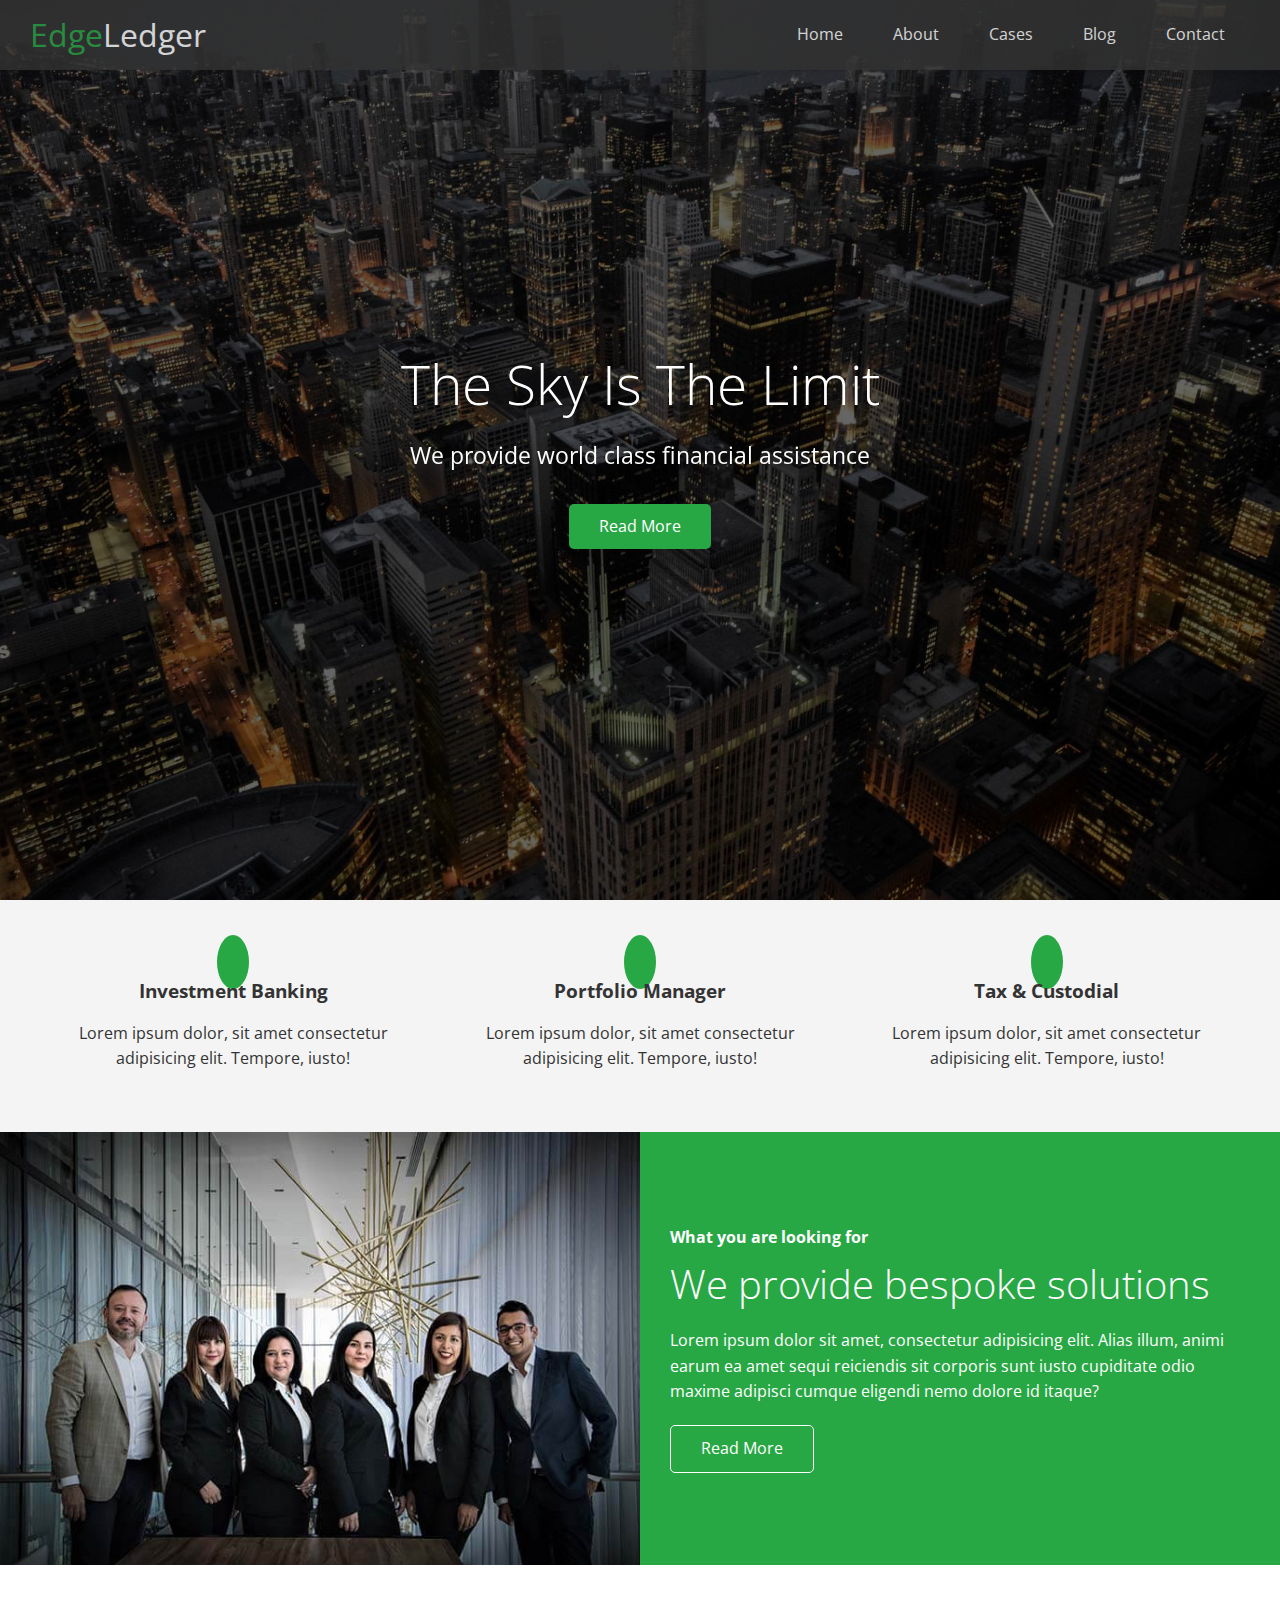
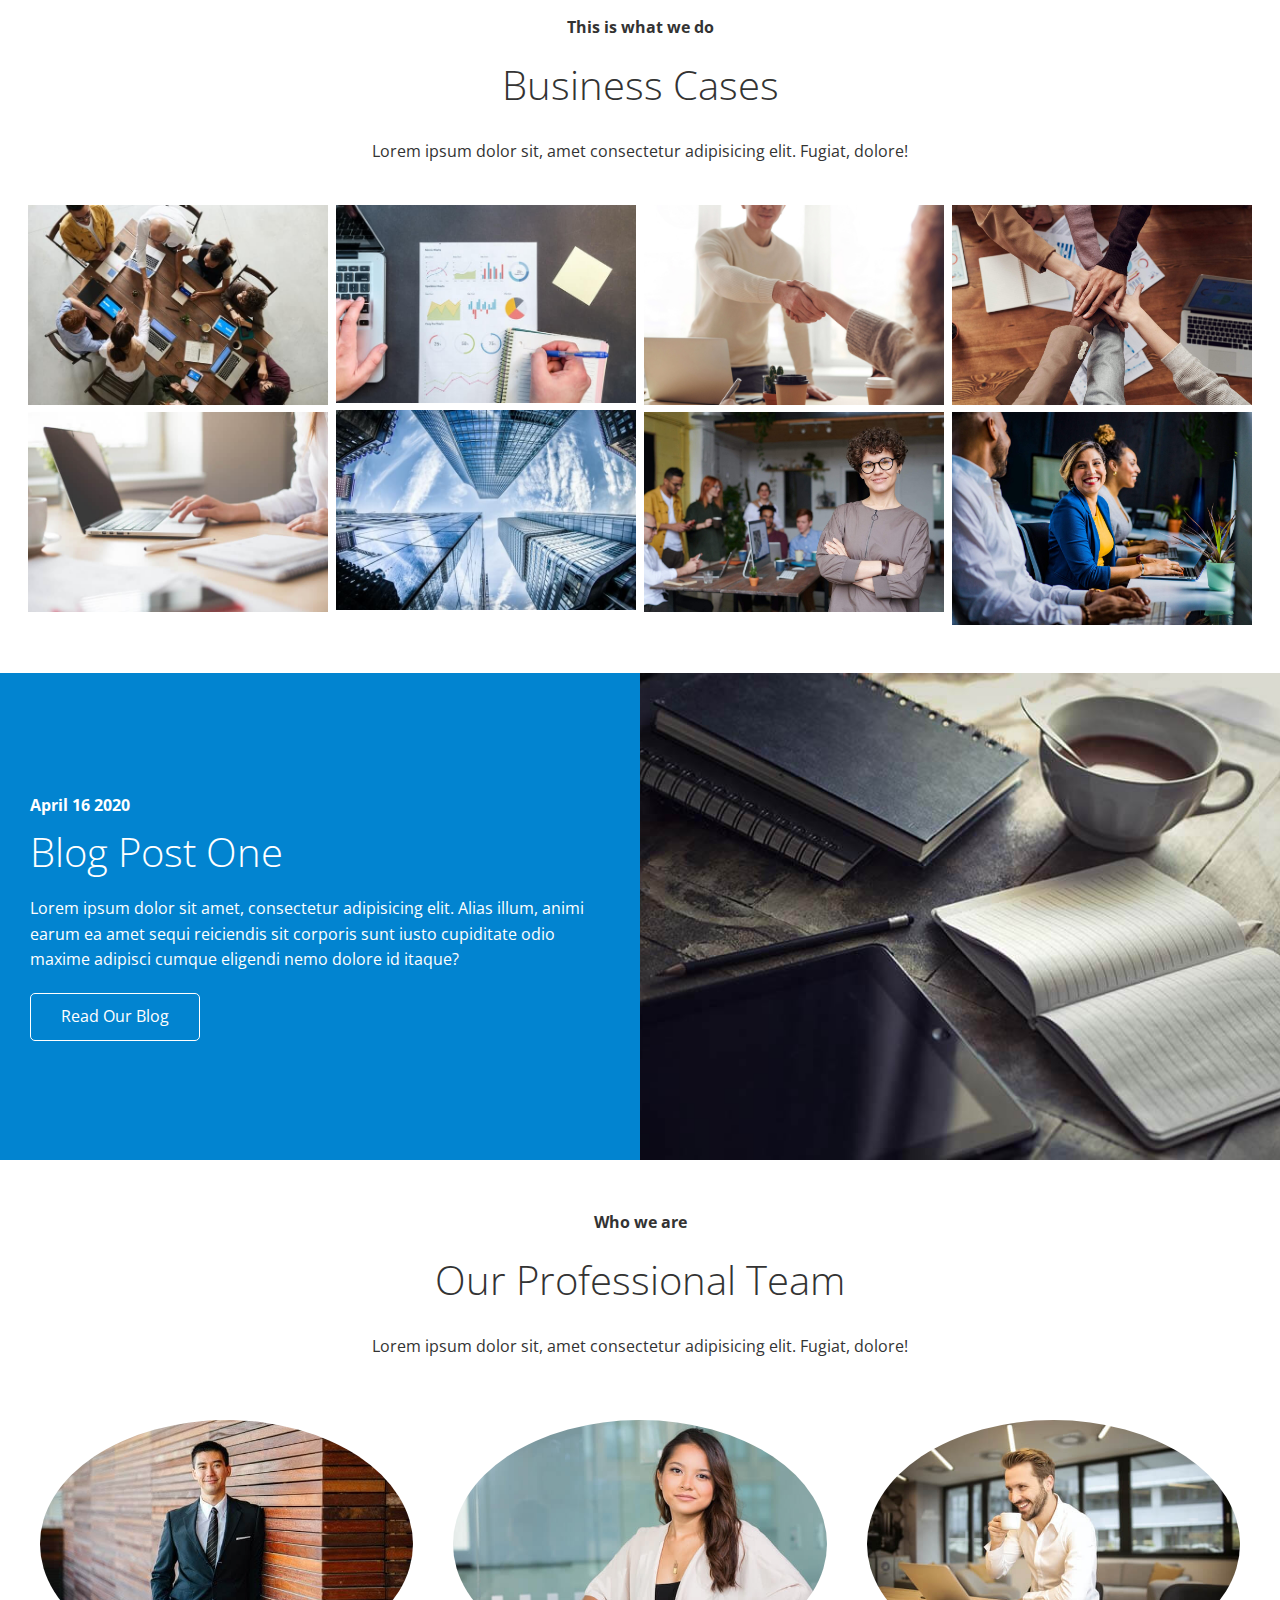
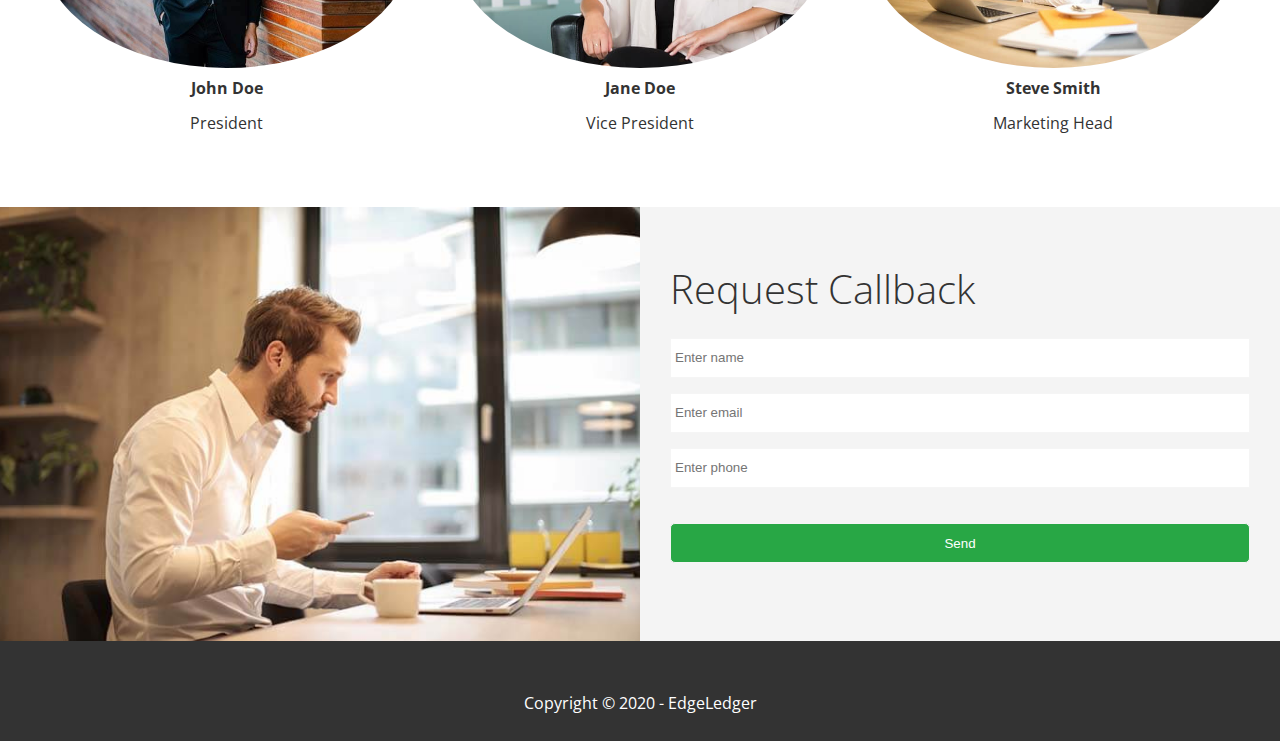
<file: index.html>
<!DOCTYPE html>
<html lang="en">
  <head>
    <meta charset="UTF-8" />
    <meta name="viewport" content="width=device-width, initial-scale=1.0" />
    <link rel="shortcut icon" type="image/x-icon" href="/favicon.ico" />
    <link
      rel="stylesheet"
      href="https://cdnjs.cloudflare.com/ajax/libs/font-awesome/5.13.0/css/all.min.css"
      integrity="sha256-h20CPZ0QyXlBuAw7A+KluUYx/3pK+c7lYEpqLTlxjYQ="
      crossorigin="anonymous"
    />
    <link rel="stylesheet" href="css/lightbox.min.css" />
    <link rel="stylesheet" href="css/utilities.css" />
    <link rel="stylesheet" href="css/style.css" />
    <title>Welcome To EdgeLedger</title>
  </head>
  <body id="home">
    <header class="hero">
      <div id="navbar" class="navbar top">
        <h1 class="logo">
          <span class="text-primary"><i class="fas fa-book-open"></i> Edge</span
          >Ledger
        </h1>
        <nav>
          <ul>
            <li><a href="#home">Home</a></li>
            <li><a href="#about">About</a></li>
            <li><a href="#cases">Cases</a></li>
            <li><a href="#blog">Blog</a></li>
            <li><a href="#contact">Contact</a></li>
          </ul>
        </nav>
      </div>

      <div class="content">
        <h1>The Sky Is The Limit</h1>
        <p>We provide world class financial assistance</p>
        <a href="#about" class="btn"
          ><i class="fas fa-chevron-right"></i> Read More</a
        >
      </div>
    </header>

    <main>
      <!-- About: Icons -->
      <section id="about" class="icons bg-light">
        <div class="flex-items">
          <div>
            <i class="fas fa-university fa-2x"></i>
            <div>
              <h3>Investment Banking</h3>
              <p>
                Lorem ipsum dolor, sit amet consectetur adipisicing elit.
                Tempore, iusto!
              </p>
            </div>
          </div>
          <div>
            <i class="fas fa-book-reader fa-2x"></i>
            <div>
              <h3>Portfolio Manager</h3>
              <p>
                Lorem ipsum dolor, sit amet consectetur adipisicing elit.
                Tempore, iusto!
              </p>
            </div>
          </div>
          <div>
            <i class="fas fa-pencil-alt fa-2x"></i>
            <div>
              <h3>Tax & Custodial</h3>
              <p>
                Lorem ipsum dolor, sit amet consectetur adipisicing elit.
                Tempore, iusto!
              </p>
            </div>
          </div>
        </div>
      </section>

      <!-- About:Solutions -->
      <section class="solutions flex-columns">
        <div class="row">
          <div class="column">
            <div class="column-1">
              <img src="images/home/people.jpg" alt="" />
            </div>
          </div>
          <div class="column">
            <div class="column-2 bg-primary">
              <h4>What you are looking for</h4>
              <h2>We provide bespoke solutions</h2>
              <p>
                Lorem ipsum dolor sit amet, consectetur adipisicing elit. Alias
                illum, animi earum ea amet sequi reiciendis sit corporis sunt
                iusto cupiditate odio maxime adipisci cumque eligendi nemo
                dolore id itaque?
              </p>
              <a href="#" class="btn btn-outline">
                <i class="fas fa-chevron"></i>
                Read More
              </a>
            </div>
          </div>
        </div>
      </section>

      <!-- Cases -->
      <section id="cases" class="cases flex-grid section-padding">
        <header class="section-header">
          <h4>This is what we do</h4>
          <h2>Business Cases</h2>
          <p>
            Lorem ipsum dolor sit, amet consectetur adipisicing elit. Fugiat,
            dolore!
          </p>
        </header>
        <div class="row">
          <div class="column">
            <a
              href="images/cases/cases1.jpg"
              data-lightbox="cases"
              data-title="Lorem ipsum dolor sit, amet consectetur adipisicing elit. Fugiat,
              dolore!"
            >
              <img src="images/cases/cases1.jpg" alt="" />
            </a>
            <a
              href="images/cases/cases2.jpg"
              data-lightbox="cases"
              data-title="Lorem ipsum dolor sit, amet consectetur adipisicing elit. Fugiat,
              dolore!"
            >
              <img src="images/cases/cases2.jpg" alt="" />
            </a>
          </div>
          <div class="column">
            <a
              href="images/cases/cases3.jpg"
              data-lightbox="cases"
              data-title="Lorem ipsum dolor sit, amet consectetur adipisicing elit. Fugiat,
            dolore!"
            >
              <img src="images/cases/cases3.jpg" alt="" />
            </a>
            <a
              href="images/cases/cases4.jpg"
              data-lightbox="cases"
              data-title="Lorem ipsum dolor sit, amet consectetur adipisicing elit. Fugiat,
              dolore!"
            >
              <img src="images/cases/cases4.jpg" alt="" />
            </a>
          </div>
          <div class="column">
            <a
              href="images/cases/cases5.jpg"
              data-lightbox="cases"
              data-title="Lorem ipsum dolor sit, amet consectetur adipisicing elit. Fugiat,
            dolore!"
            >
              <img src="images/cases/cases5.jpg" alt="" />
            </a>
            <a
              href="images/cases/cases6.jpg"
              data-lightbox="cases"
              data-title="Lorem ipsum dolor sit, amet consectetur adipisicing elit. Fugiat,
              dolore!"
            >
              <img src="images/cases/cases6.jpg" alt="" />
            </a>
          </div>
          <div class="column">
            <a
              href="images/cases/cases7.jpg"
              data-lightbox="cases"
              data-title="Lorem ipsum dolor sit, amet consectetur adipisicing elit. Fugiat,
            dolore!"
            >
              <img src="images/cases/cases7.jpg" alt="" />
            </a>
            <a
              href="images/cases/cases8.jpg"
              data-lightbox="cases"
              data-title="Lorem ipsum dolor sit, amet consectetur adipisicing elit. Fugiat,
              dolore!"
            >
              <img src="images/cases/cases8.jpg" alt="" />
            </a>
          </div>
        </div>
      </section>

      <!-- Blog -->
      <section id="blog" class="blog flex-columns flex-reverse">
        <div class="row">
          <div class="column">
            <div class="column-1">
              <img src="images/home/blog.jpg" alt="" />
            </div>
          </div>
          <div class="column">
            <div class="column-2 bg-secondary">
              <h4>April 16 2020</h4>
              <h2>Blog Post One</h2>
              <p>
                Lorem ipsum dolor sit amet, consectetur adipisicing elit. Alias
                illum, animi earum ea amet sequi reiciendis sit corporis sunt
                iusto cupiditate odio maxime adipisci cumque eligendi nemo
                dolore id itaque?
              </p>
              <a href="blog.html" class="btn btn-outline">
                <i class="fas fa-chevron"></i>
                Read Our Blog
              </a>
            </div>
          </div>
        </div>
      </section>

      <!-- Team -->
      <section id="team" class="team section-padding">
        <header class="section-header">
          <h4>Who we are</h4>
          <h2>Our Professional Team</h2>
          <p>
            Lorem ipsum dolor sit, amet consectetur adipisicing elit. Fugiat,
            dolore!
          </p>
        </header>
        <div class="flex-items">
          <div>
            <img src="images/team/person1.jpg" alt="" />
            <h4>John Doe</h4>
            <p>President</p>
          </div>
          <div>
            <img src="images/team/person2.jpg" alt="" />
            <h4>Jane Doe</h4>
            <p>Vice President</p>
          </div>
          <div>
            <img src="images/team/person3.jpg" alt="" />
            <h4>Steve Smith</h4>
            <p>Marketing Head</p>
          </div>
        </div>
      </section>

      <!-- Contact -->
      <section id="contact" class="contact flex-columns">
        <div class="row">
          <div class="column">
            <div class="column-1">
              <img src="images/home/contact.jpg" alt="" />
            </div>
          </div>
          <div class="column">
            <div class="column-2 bg-light">
              <h2>Request Callback</h2>
              <form action="" class="callback-form">
                <div class="form-control">
                  <label for="name"></label>
                  <input
                    type="text"
                    name="name"
                    id="name"
                    placeholder="Enter name"
                  />
                </div>
                <div class="form-control">
                  <label for="email"></label>
                  <input
                    type="email"
                    name="email"
                    id="email"
                    placeholder="Enter email"
                  />
                </div>
                <div class="form-control">
                  <label for="phone"></label>
                  <input
                    type="text"
                    name="phone"
                    id="phone"
                    placeholder="Enter phone"
                  />
                </div>
                <input type="submit" value="Send" id="submit" class="btn" />
              </form>
            </div>
          </div>
        </div>
      </section>
    </main>

    <footer class="footer bg-dark">
      <div class="social">
        <a href="#"><i class="fab fa-facebook fa-2x"></i></a>
        <a href="#"><i class="fab fa-twitter fa-2x"></i></a>
        <a href="#"><i class="fab fa-youtube fa-2x"></i></a>
        <a href="#"><i class="fab fa-linkedin fa-2x"></i></a>
      </div>
      <p>Copyright &copy; 2020 - EdgeLedger</p>
    </footer>
  </body>
</html>
</file>
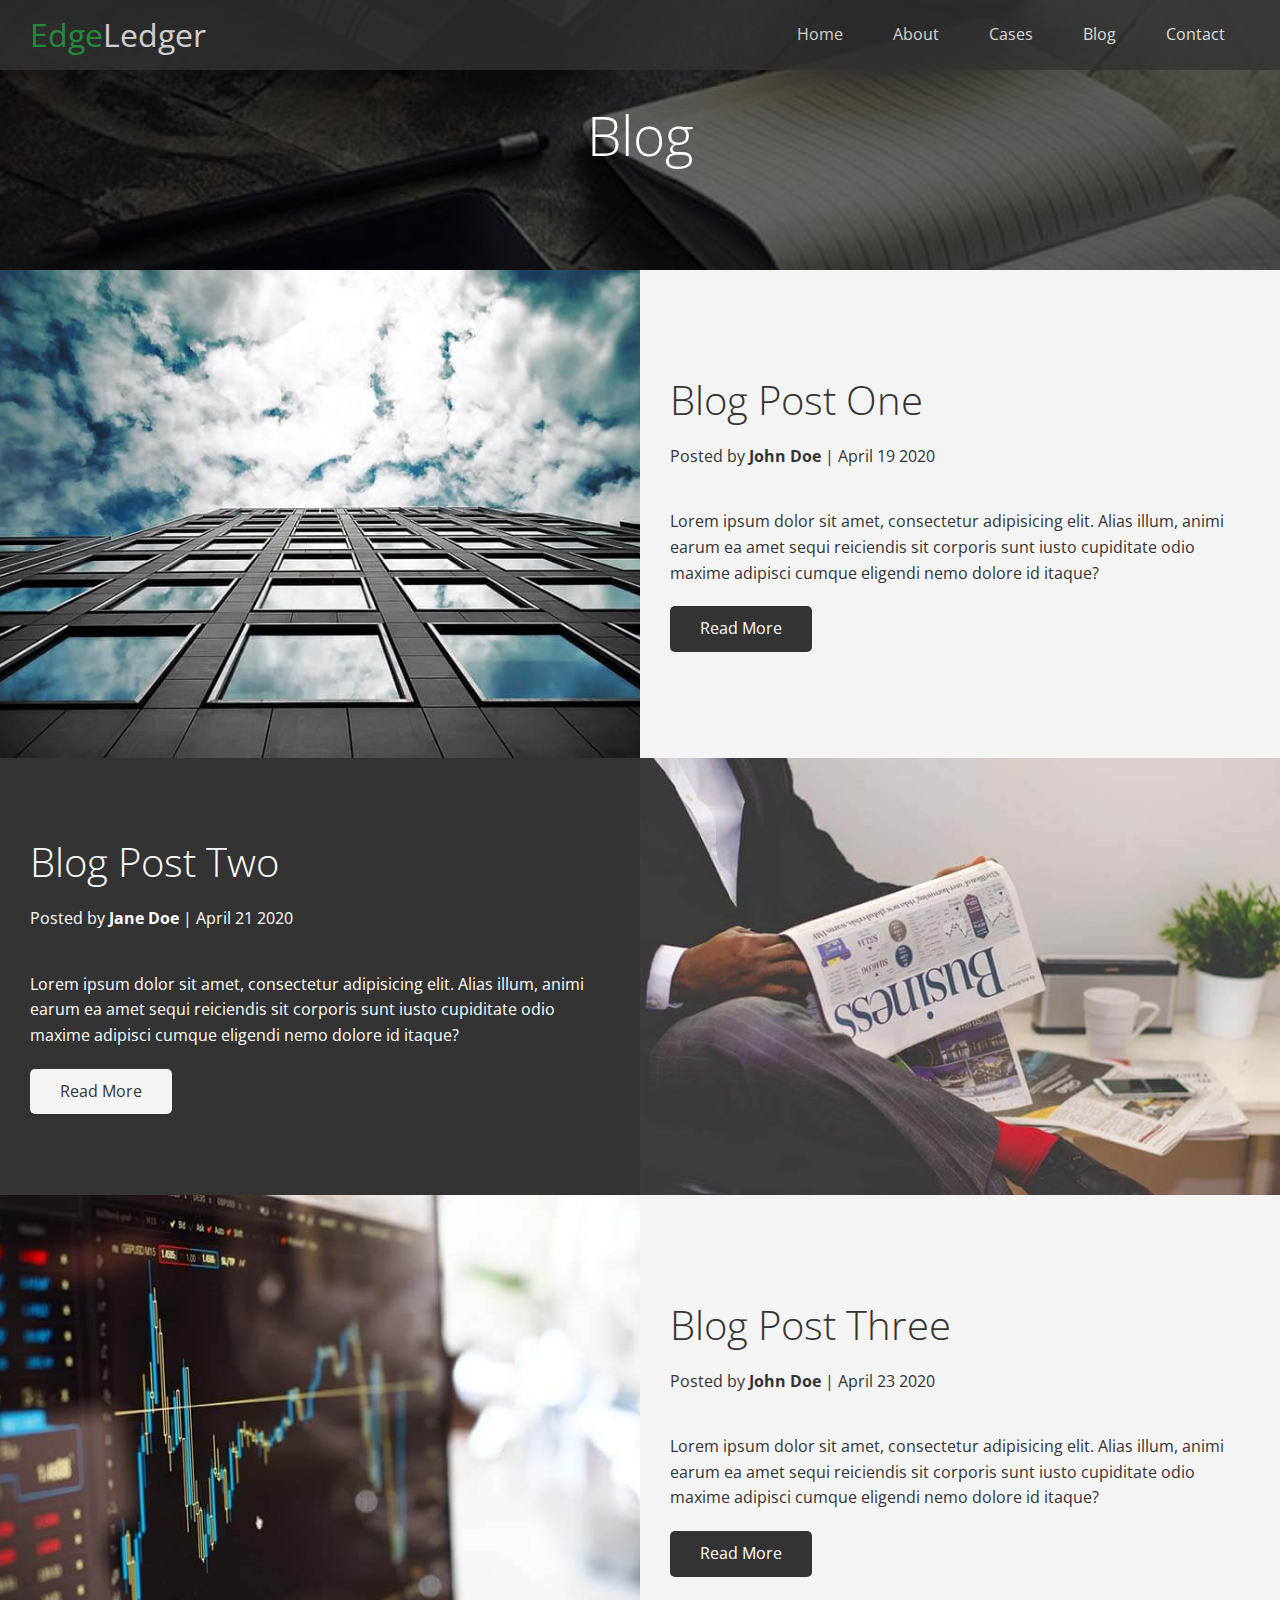
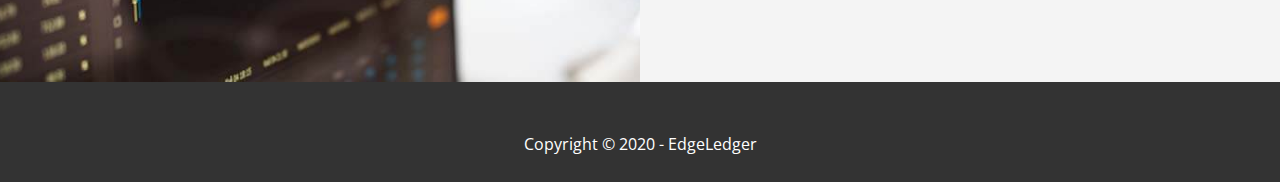
<file: blog.html>
<!DOCTYPE html>
<html lang="en">
  <head>
    <meta charset="UTF-8" />
    <meta name="viewport" content="width=device-width, initial-scale=1.0" />
    <link
      rel="stylesheet"
      href="https://cdnjs.cloudflare.com/ajax/libs/font-awesome/5.13.0/css/all.min.css"
      integrity="sha256-h20CPZ0QyXlBuAw7A+KluUYx/3pK+c7lYEpqLTlxjYQ="
      crossorigin="anonymous"
    />
    <link rel="stylesheet" href="css/utilities.css" />
    <link rel="stylesheet" href="css/style.css" />
    <title>Read Our Blog</title>
  </head>
  <body id="home">
    <header class="hero blog">
      <div id="navbar" class="navbar top">
        <h1 class="logo">
          <span class="text-primary"><i class="fas fa-book-open"></i> Edge</span
          >Ledger
        </h1>
        <nav>
          <ul>
            <li><a href="index.html">Home</a></li>
            <li><a href="index.html#about">About</a></li>
            <li><a href="index.html#cases">Cases</a></li>
            <li><a href="index.html#blog">Blog</a></li>
            <li><a href="index.html#contact">Contact</a></li>
          </ul>
        </nav>
      </div>

      <div class="content">
        <h1>Blog</h1>
      </div>
    </header>

    <main>
      <article class="flex-columns">
        <div class="row">
          <div class="column">
            <div class="column-1">
              <img src="images/blog/blog1.jpg" alt="" />
            </div>
          </div>
          <div class="column">
            <div class="column-2 bg-light">
              <h2>Blog Post One</h2>
              <p class="meta">
                <i class="fas fa-user"></i> Posted by
                <strong>John Doe</strong> | April 19 2020
              </p>
              <p>
                Lorem ipsum dolor sit amet, consectetur adipisicing elit. Alias
                illum, animi earum ea amet sequi reiciendis sit corporis sunt
                iusto cupiditate odio maxime adipisci cumque eligendi nemo
                dolore id itaque?
              </p>
              <a href="post.html" class="btn btn-dark">
                <i class="fas fa-chevron"></i>
                Read More
              </a>
            </div>
          </div>
        </div>
      </article>

      <article class="flex-columns flex-reverse">
        <div class="row">
          <div class="column">
            <div class="column-1">
              <img src="images/blog/blog2.jpg" alt="" />
            </div>
          </div>
          <div class="column">
            <div class="column-2 bg-dark">
              <h2>Blog Post Two</h2>
              <p class="meta">
                <i class="fas fa-user"></i> Posted by
                <strong>Jane Doe</strong> | April 21 2020
              </p>
              <p>
                Lorem ipsum dolor sit amet, consectetur adipisicing elit. Alias
                illum, animi earum ea amet sequi reiciendis sit corporis sunt
                iusto cupiditate odio maxime adipisci cumque eligendi nemo
                dolore id itaque?
              </p>
              <a href="post2.html" class="btn btn-light">
                <i class="fas fa-chevron"></i>
                Read More
              </a>
            </div>
          </div>
        </div>
      </article>

      <article class="flex-columns">
        <div class="row">
          <div class="column">
            <div class="column-1">
              <img src="images/blog/blog3.jpg" alt="" />
            </div>
          </div>
          <div class="column">
            <div class="column-2 bg-light">
              <h2>Blog Post Three</h2>
              <p class="meta">
                <i class="fas fa-user"></i> Posted by
                <strong>John Doe</strong> | April 23 2020
              </p>
              <p>
                Lorem ipsum dolor sit amet, consectetur adipisicing elit. Alias
                illum, animi earum ea amet sequi reiciendis sit corporis sunt
                iusto cupiditate odio maxime adipisci cumque eligendi nemo
                dolore id itaque?
              </p>
              <a href="post.html" class="btn btn-dark">
                <i class="fas fa-chevron"></i>
                Read More
              </a>
            </div>
          </div>
        </div>
      </article>
    </main>

    <footer class="footer bg-dark">
      <div class="social">
        <a href="#"><i class="fab fa-facebook fa-2x"></i></a>
        <a href="#"><i class="fab fa-twitter fa-2x"></i></a>
        <a href="#"><i class="fab fa-youtube fa-2x"></i></a>
        <a href="#"><i class="fab fa-linkedin fa-2x"></i></a>
      </div>
      <p>Copyright &copy; 2020 - EdgeLedger</p>
    </footer>

    <script>
      const navbar = document.getElementById("navbar");
      let scrolled = false;

      window.onscroll = function () {
        if (window.pageYOffset > 100) {
          navbar.classList.remove("top");
          if (!scrolled) {
            navbar.style.transform = "translateY(-70px)";
          }
          setTimeout(function () {
            navbar.style.transform = "translateY(0)";
            scrolled = true;
          }, 200);
        } else {
          navbar.classList.add("top");
          scrolled = false;
        }
      };
    </script>
  </body>
</html>
</file>
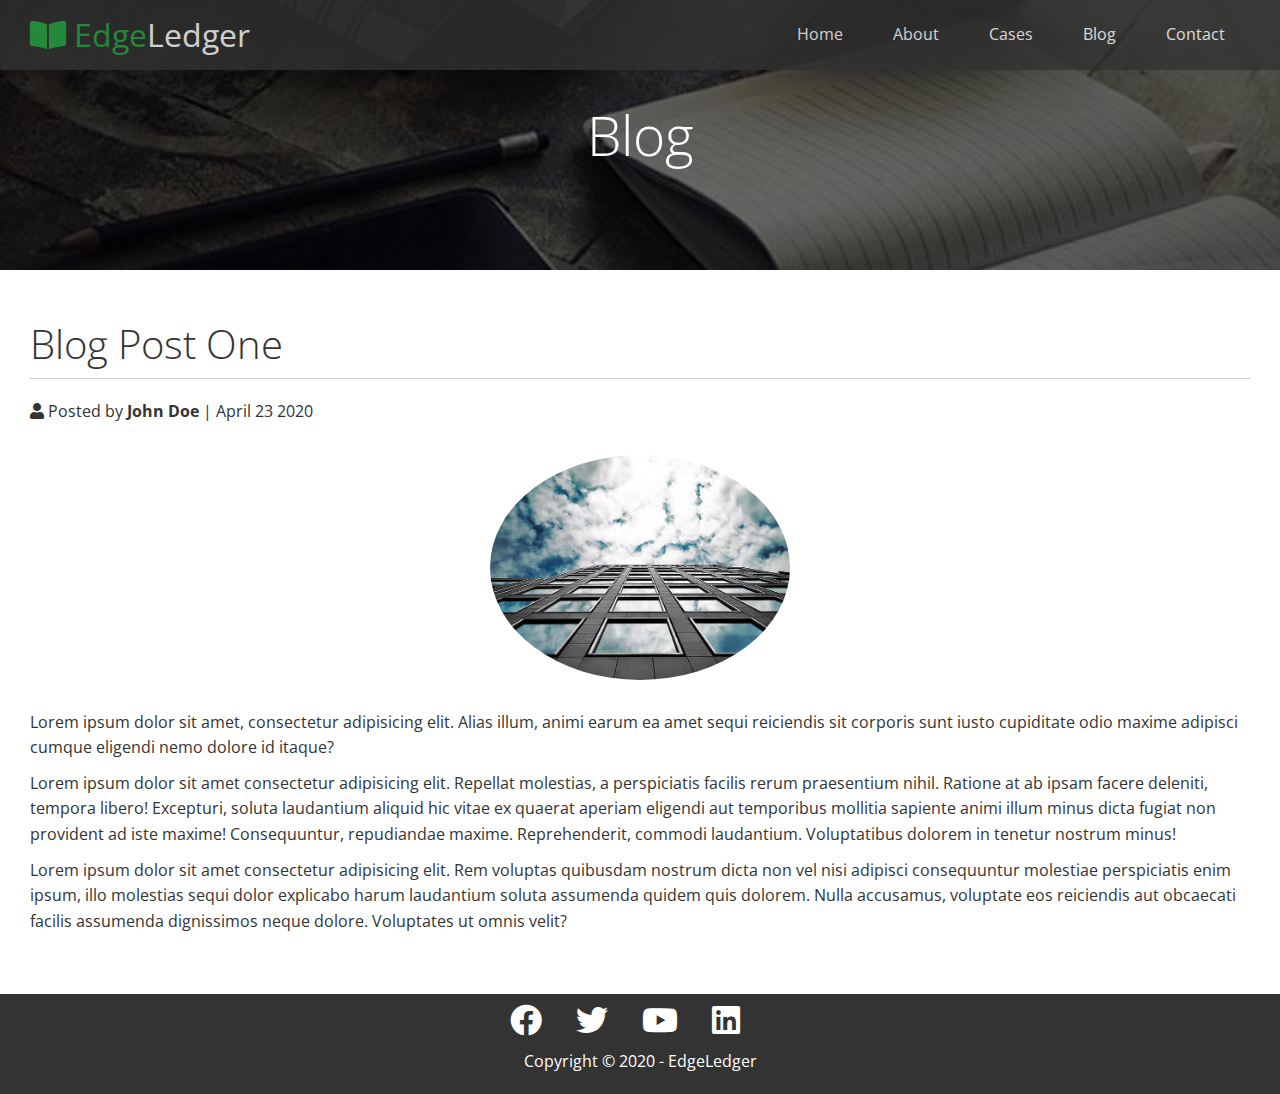
<file: post.html>
<!DOCTYPE html>
<html lang="en">
  <head>
    <meta charset="UTF-8" />
    <meta name="viewport" content="width=device-width, initial-scale=1.0" />
    <link rel="stylesheet" href="css/utilities.css" />
    <link rel="stylesheet" href="css/style.css" />
    <link rel="stylesheet" href="css/all.css" />
    <title>Post One</title>
  </head>
  <body id="home">
    <header class="hero blog">
      <div id="navbar" class="navbar top">
        <h1 class="logo">
          <span class="text-primary"><i class="fas fa-book-open"></i> Edge</span
          >Ledger
        </h1>
        <nav>
          <ul>
            <li><a href="index.html">Home</a></li>
            <li><a href="index.html#about">About</a></li>
            <li><a href="index.html#cases">Cases</a></li>
            <li><a href="index.html#blog">Blog</a></li>
            <li><a href="index.html#contact">Contact</a></li>
          </ul>
        </nav>
      </div>

      <div class="content">
        <h1>Blog</h1>
      </div>
    </header>

    <main>
      <section class="post">
        <h2>Blog Post One</h2>
        <p class="meta">
          <i class="fas fa-user"></i> Posted by <strong>John Doe</strong> |
          April 23 2020
        </p>
        <img src="images/blog/blog1.jpg" alt="" />
        <p>
          Lorem ipsum dolor sit amet, consectetur adipisicing elit. Alias illum,
          animi earum ea amet sequi reiciendis sit corporis sunt iusto
          cupiditate odio maxime adipisci cumque eligendi nemo dolore id itaque?
        </p>
        <p>
          Lorem ipsum dolor sit amet consectetur adipisicing elit. Repellat
          molestias, a perspiciatis facilis rerum praesentium nihil. Ratione at
          ab ipsam facere deleniti, tempora libero! Excepturi, soluta laudantium
          aliquid hic vitae ex quaerat aperiam eligendi aut temporibus mollitia
          sapiente animi illum minus dicta fugiat non provident ad iste maxime!
          Consequuntur, repudiandae maxime. Reprehenderit, commodi laudantium.
          Voluptatibus dolorem in tenetur nostrum minus!
        </p>
        <p>
          Lorem ipsum dolor sit amet consectetur adipisicing elit. Rem voluptas
          quibusdam nostrum dicta non vel nisi adipisci consequuntur molestiae
          perspiciatis enim ipsum, illo molestias sequi dolor explicabo harum
          laudantium soluta assumenda quidem quis dolorem. Nulla accusamus,
          voluptate eos reiciendis aut obcaecati facilis assumenda dignissimos
          neque dolore. Voluptates ut omnis velit?
        </p>
      </section>
    </main>

    <footer class="footer bg-dark">
      <div class="social">
        <a href="#"><i class="fab fa-facebook fa-2x"></i></a>
        <a href="#"><i class="fab fa-twitter fa-2x"></i></a>
        <a href="#"><i class="fab fa-youtube fa-2x"></i></a>
        <a href="#"><i class="fab fa-linkedin fa-2x"></i></a>
      </div>
      <p>Copyright &copy; 2020 - EdgeLedger</p>
    </footer>
  </body>
</html>
</file>
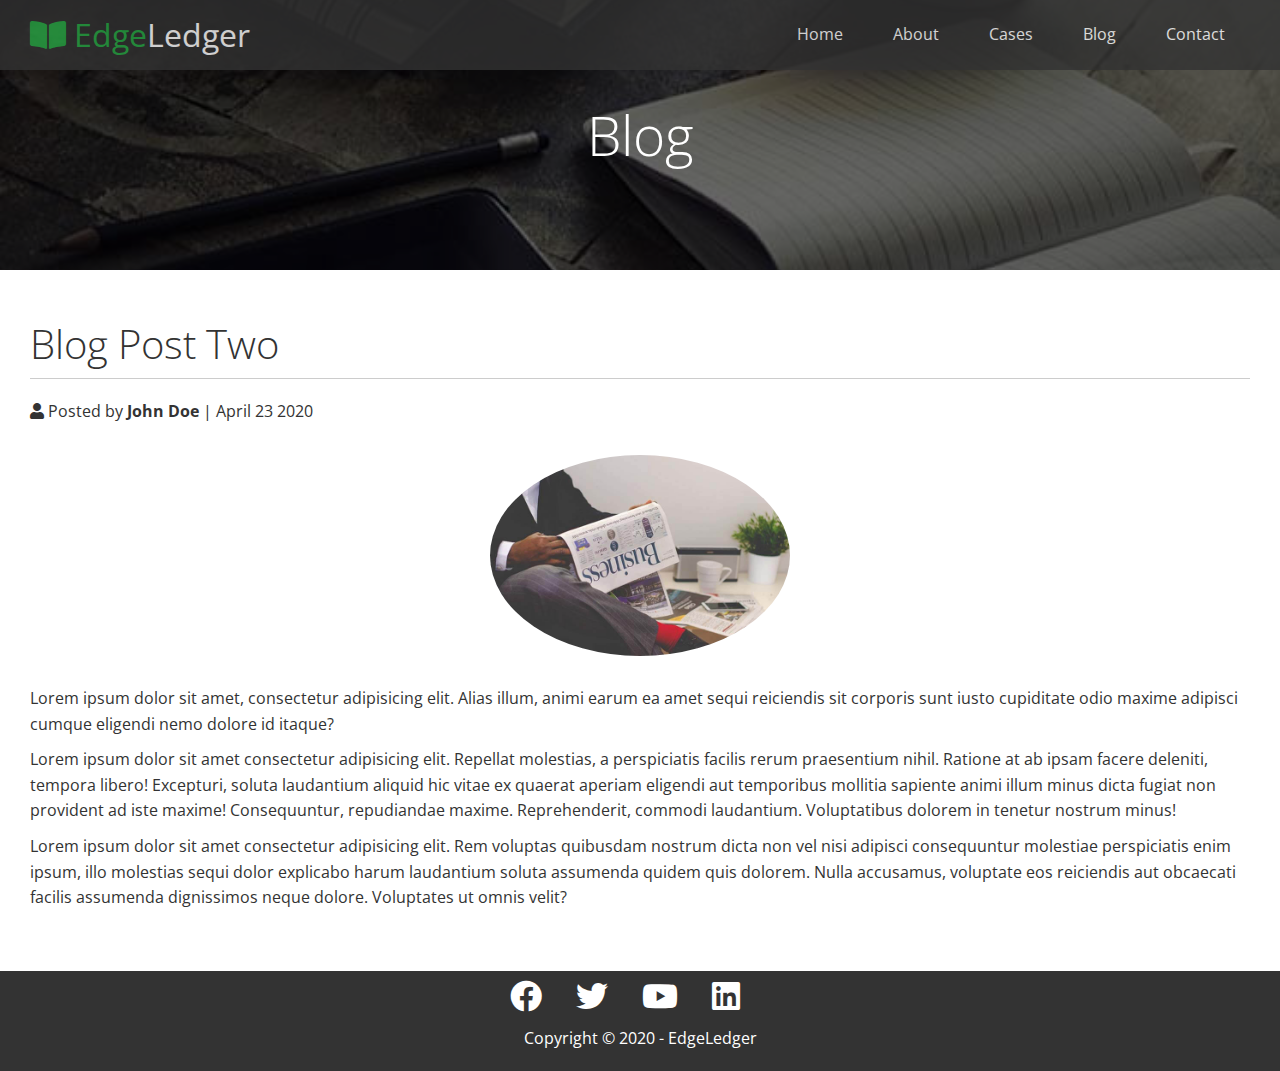
<file: post2.html>
<!DOCTYPE html>
<html lang="en">
  <head>
    <meta charset="UTF-8" />
    <meta name="viewport" content="width=device-width, initial-scale=1.0" />
    <link rel="stylesheet" href="css/utilities.css" />
    <link rel="stylesheet" href="css/style.css" />
    <link rel="stylesheet" href="css/all.css" />
    <title>Post One</title>
  </head>
  <body id="home">
    <header class="hero blog">
      <div id="navbar" class="navbar top">
        <h1 class="logo">
          <span class="text-primary"><i class="fas fa-book-open"></i> Edge</span
          >Ledger
        </h1>
        <nav>
          <ul>
            <li><a href="index.html">Home</a></li>
            <li><a href="index.html#about">About</a></li>
            <li><a href="index.html#cases">Cases</a></li>
            <li><a href="index.html#blog">Blog</a></li>
            <li><a href="index.html#contact">Contact</a></li>
          </ul>
        </nav>
      </div>

      <div class="content">
        <h1>Blog</h1>
      </div>
    </header>

    <main>
      <section class="post">
        <h2>Blog Post Two</h2>
        <p class="meta">
          <i class="fas fa-user"></i> Posted by <strong>John Doe</strong> |
          April 23 2020
        </p>
        <img src="images/blog/blog2.jpg" alt="" />
        <p>
          Lorem ipsum dolor sit amet, consectetur adipisicing elit. Alias illum,
          animi earum ea amet sequi reiciendis sit corporis sunt iusto
          cupiditate odio maxime adipisci cumque eligendi nemo dolore id itaque?
        </p>
        <p>
          Lorem ipsum dolor sit amet consectetur adipisicing elit. Repellat
          molestias, a perspiciatis facilis rerum praesentium nihil. Ratione at
          ab ipsam facere deleniti, tempora libero! Excepturi, soluta laudantium
          aliquid hic vitae ex quaerat aperiam eligendi aut temporibus mollitia
          sapiente animi illum minus dicta fugiat non provident ad iste maxime!
          Consequuntur, repudiandae maxime. Reprehenderit, commodi laudantium.
          Voluptatibus dolorem in tenetur nostrum minus!
        </p>
        <p>
          Lorem ipsum dolor sit amet consectetur adipisicing elit. Rem voluptas
          quibusdam nostrum dicta non vel nisi adipisci consequuntur molestiae
          perspiciatis enim ipsum, illo molestias sequi dolor explicabo harum
          laudantium soluta assumenda quidem quis dolorem. Nulla accusamus,
          voluptate eos reiciendis aut obcaecati facilis assumenda dignissimos
          neque dolore. Voluptates ut omnis velit?
        </p>
      </section>
    </main>

    <footer class="footer bg-dark">
      <div class="social">
        <a href="#"><i class="fab fa-facebook fa-2x"></i></a>
        <a href="#"><i class="fab fa-twitter fa-2x"></i></a>
        <a href="#"><i class="fab fa-youtube fa-2x"></i></a>
        <a href="#"><i class="fab fa-linkedin fa-2x"></i></a>
      </div>
      <p>Copyright &copy; 2020 - EdgeLedger</p>
    </footer>
  </body>
</html>
</file>
<file: css/utilities.css>
/* Text colors */
.text-primary {
  color: #28a745;
}

.text-secondary {
  color: #0284d0;
}

/* Button */
.btn {
  cursor: pointer;
  display: inline-block;
  padding: 10px 30px;
  color: #fff;
  background-color: #28a745;
  border: none;
  border-radius: 5px;
}

.btn:hover {
  opacity: 0.9;
}

.btn-primary,
.bg-primary {
  background: #28a745;
  color: #fff;
}
.btn-secondary,
.bg-secondary {
  background: #0284d0;
  color: #fff;
}
.btn-dark,
.bg-dark {
  background: #333;
  color: #fff;
}
.btn-light,
.bg-light {
  background: #f4f4f4;
  color: #333;
}

.btn-outline {
  background: transparent;
  border: 1px solid #fff;
}

/* Flex items */
.flex-items {
  display: flex;
  text-align: center;
  justify-content: center;
  text-align: center;
  height: 100%;
}

.flex-items > div {
  padding: 20px;
}

/* Flex columns */
.flex-columns.flex-reverse .row {
  flex-direction: row-reverse;
}

.flex-columns .row {
  display: flex;
  flex-direction: row;
  flex-wrap: wrap;
  width: 100%;
}

.flex-columns .column {
  display: flex;
  flex-direction: column;
  flex-basis: 100%;
  flex: 1;
}

.flex-columns .column .column-1,
.flex-columns .column .column-2 {
  height: 100%;
}

.flex-columns img {
  width: 100%;
  height: 100%;
  object-fit: cover;
}

.flex-columns .column-2 {
  display: flex;
  flex-direction: column;
  align-items: flex-start;
  justify-content: center;
  padding: 30px;
}

.flex-columns h2 {
  font-size: 40px;
  font-weight: 100;
}

.flex-columns h4 {
  margin-bottom: 10px;
}

.flex-columns p {
  margin: 20px 0;
}

/* Section header */
.section-header {
  padding: 30px;
  display: flex;
  flex-direction: column;
  align-items: center;
  justify-content: center;
  text-align: center;
}

.section-header h2 {
  font-size: 40px;
  margin: 20px 0;
}

.section-padding {
  padding: 20px 20px 40px;
}

/* Flex grid */
.flex-grid .row {
  display: flex;
  flex-wrap: wrap;
  padding: 0 4px;
}

.flex-grid .column {
  flex: 25%;
  max-width: 25%;
  padding: 0 4px;
}
</file>
<file: css/style.css>
@import url("https://fonts.googleapis.com/css2?family=Open+Sans:wght@300;400&display=swap");

* {
  box-sizing: border-box;
  padding: 0;
  margin: 0;
}

body {
  font-family: "Open Sans", sans-serif;
  background: #fff;
  color: #333;
  line-height: 1.6;
}

ul {
  list-style: none;
}

a {
  color: #333;
  text-decoration: none;
}

h1,
h2 {
  font-weight: 300;
  line-height: 1.2;
}

p {
  margin: 10px 0;
}

img {
  width: 100%;
}

/* Navbar */
.navbar {
  display: flex;
  align-items: center;
  justify-content: space-between;
  background-color: #333;
  color: #fff;
  opacity: 0.8;
  width: 100%;
  height: 70px;
  position: fixed;
  top: 0px;
  padding: 0 30px;
  transition: 0.5s;
}

.navbar a {
  color: #fff;
  padding: 10px 20px;
  margin: 0 5px;
}

.navbar a:hover {
  color: #28a745;
  border-bottom: #28a745 2px solid;
}

.navbar ul {
  display: flex;
}

.navbar .logo {
  font-weight: 400;
}

/* Header */
.hero {
  background: url("../images/home/showcase.jpg") no-repeat center center/cover;
  height: 100vh;
  position: relative;
  color: #fff;
}

.hero .content {
  display: flex;
  flex-direction: column;
  align-items: center;
  justify-content: center;
  text-align: center;
  height: 100%;
  padding: 0 20px;
}

.hero .content h1 {
  font-size: 55px;
}

.hero .content p {
  font-size: 23px;
  max-width: 600px;
  margin: 20px 0 30px;
}

.hero::before {
  content: "";
  position: absolute;
  top: 0;
  left: 0;
  width: 100%;
  height: 100%;
  background: rgba(0, 0, 0, 0.6);
}

.hero * {
  z-index: 10;
}

.hero.blog {
  background: url("../images/home/blog.jpg") no-repeat center center/cover;
  height: 30vh;
}

/* Icons */
.icons {
  padding: 30px;
}

.icons h3 {
  font-weight: bold;
  margin-bottom: 15px;
}

.icons i {
  background-color: #28a745;
  color: #fff;
  padding: 1rem;
  border-radius: 50%;
  margin-bottom: 15px;
}

.cases img:hover {
  opacity: 0.7;
}

.team img {
  border-radius: 50%;
}

/* Callback form */
.callback-form {
  width: 100%;
  padding: 20px 0;
}

.callback-form label {
  display: block;
  margin-bottom: 5px;
}

.callback-form .form-control {
  margin-bottom: 15px;
}

.callback-form input {
  width: 100%;
  padding: 4px;
  height: 40px;
  border: #f5f5f5 1px solid;
}

.callback-form input:focus {
  outline-color: #28a745;
}

.callback-form .btn {
  padding: 12px 0;
  margin-top: 20px;
}

/* Post */
.post {
  padding: 50px 30px;
}

.post h2 {
  font-size: 40px;
  margin-bottom: 20px;
  padding-bottom: 10px;
  border-bottom: #ccc solid 1px;
}

.post .meta {
  margin-bottom: 30px;
}

.post img {
  width: 300px;
  border-radius: 50%;
  display: block;
  margin: 0 auto 30px;
}

/* Footer */
.footer {
  display: flex;
  flex-direction: column;
  align-items: center;
  justify-content: center;
  text-align: center;
  height: 100px;
}

.footer a {
  color: #fff;
}

.footer a:hover {
  color: #28a745;
}

.footer .social > * {
  margin-right: 30px;
}

/* Mobile */
@media (max-width: 768px) {
  .navbar {
    flex-direction: column;
    height: 120px;
    padding: 20px;
  }

  .navbar a {
    padding: 10px 10px;
    margin: 0 3px;
  }

  .flex-items {
    flex-direction: column;
  }

  .flex-columns .column,
  .flex-grid .column {
    flex: 100%;
    max-width: 100%;
  }

  .team img {
    width: 70%;
  }
}
</file>
